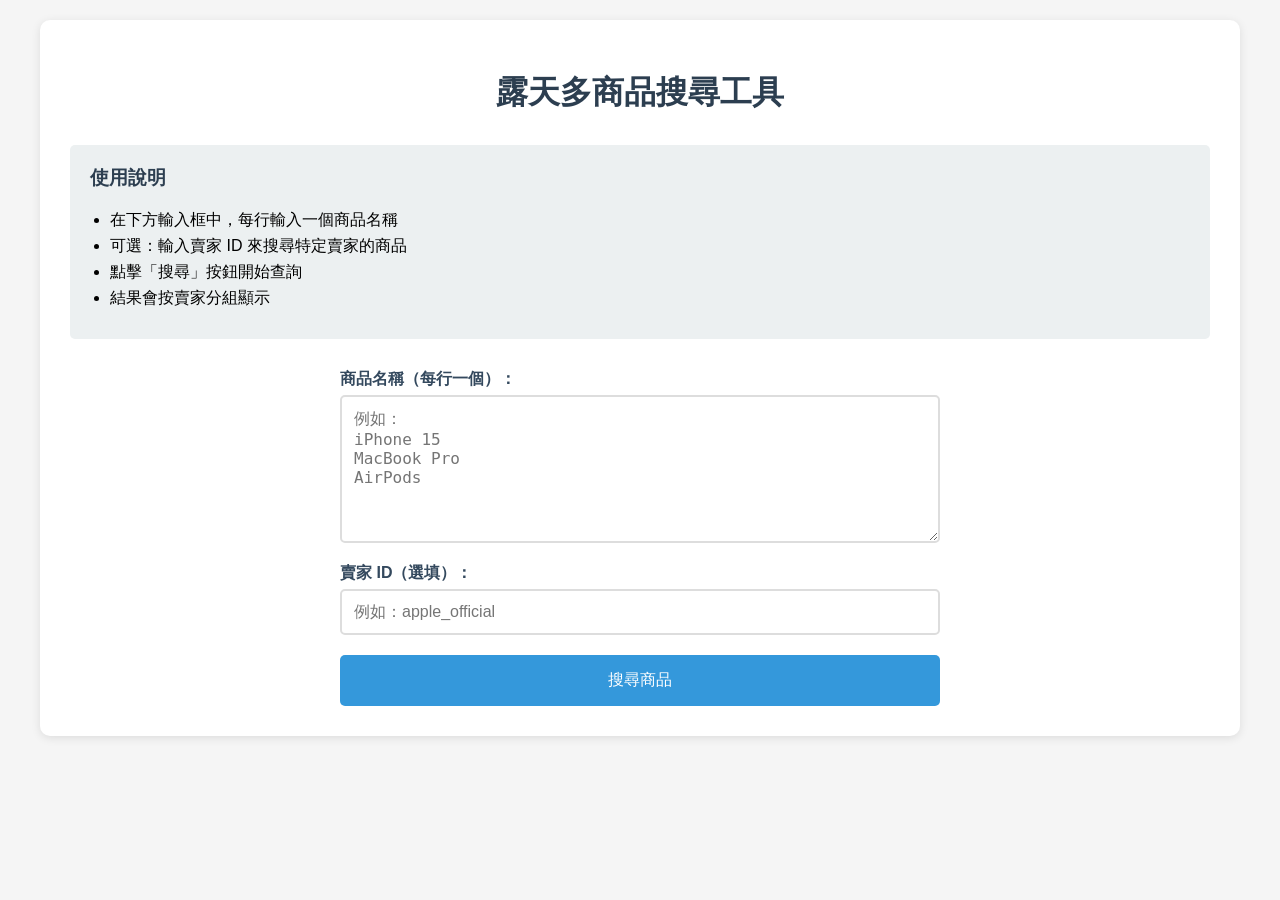
<file: templates/index.html>
<!DOCTYPE html>
<html lang="zh-TW">

<head>
    <meta charset="UTF-8">
    <meta name="viewport" content="width=device-width, initial-scale=1.0">
    <title>露天多商品搜尋工具</title>
    <style>
        body {
            font-family: 'Segoe UI', Tahoma, Geneva, Verdana, sans-serif;
            max-width: 1200px;
            margin: 0 auto;
            padding: 20px;
            background-color: #f5f5f5;
        }

        .container {
            background: white;
            padding: 30px;
            border-radius: 10px;
            box-shadow: 0 2px 10px rgba(0, 0, 0, 0.1);
        }

        h1 {
            color: #2c3e50;
            text-align: center;
            margin-bottom: 30px;
        }

        .search-form {
            display: flex;
            flex-direction: column;
            gap: 20px;
            max-width: 600px;
            margin: 0 auto;
        }

        .form-group {
            display: flex;
            flex-direction: column;
        }

        label {
            font-weight: bold;
            margin-bottom: 5px;
            color: #34495e;
        }

        textarea,
        input[type="text"] {
            padding: 12px;
            border: 2px solid #ddd;
            border-radius: 5px;
            font-size: 16px;
            resize: vertical;
        }

        textarea {
            min-height: 120px;
        }

        button {
            background-color: #3498db;
            color: white;
            padding: 15px 30px;
            border: none;
            border-radius: 5px;
            font-size: 16px;
            cursor: pointer;
            transition: background-color 0.3s;
        }

        button:hover {
            background-color: #2980b9;
        }

        .loading {
            display: none;
            text-align: center;
            margin-top: 20px;
        }

        .results {
            margin-top: 30px;
            display: none;
        }

        .seller-section {
            margin-bottom: 30px;
            border: 1px solid #ddd;
            border-radius: 5px;
            overflow: hidden;
        }

        .seller-header {
            background-color: #ecf0f1;
            padding: 15px;
            font-weight: bold;
            color: #2c3e50;
        }

        .product-list {
            padding: 0;
            list-style: none;
        }

        .product-item {
            padding: 15px;
            border-bottom: 1px solid #eee;
            display: flex;
            align-items: center;
            gap: 15px;
        }

        .product-item:last-child {
            border-bottom: none;
        }

        .product-image {
            width: 80px;
            height: 80px;
            object-fit: cover;
            border-radius: 5px;
            border: 1px solid #ddd;
        }

        .product-info {
            flex: 1;
        }

        .product-title {
            font-weight: bold;
            color: #2c3e50;
            margin-bottom: 5px;
            text-decoration: none;
        }

        .product-title:hover {
            color: #3498db;
        }

        .product-price {
            color: #e74c3c;
            font-weight: bold;
            font-size: 18px;
        }

        .error {
            color: #e74c3c;
            text-align: center;
            margin-top: 20px;
            display: none;
        }

        .instructions {
            background-color: #ecf0f1;
            padding: 20px;
            border-radius: 5px;
            margin-bottom: 30px;
        }

        .instructions h3 {
            margin-top: 0;
            color: #2c3e50;
        }

        .instructions ul {
            margin: 10px 0;
            padding-left: 20px;
        }

        .instructions li {
            margin-bottom: 5px;
        }
    </style>
</head>

<body>
    <div class="container">
        <h1>露天多商品搜尋工具</h1>

        <div class="instructions">
            <h3>使用說明</h3>
            <ul>
                <li>在下方輸入框中，每行輸入一個商品名稱</li>
                <li>可選：輸入賣家 ID 來搜尋特定賣家的商品</li>
                <li>點擊「搜尋」按鈕開始查詢</li>
                <li>結果會按賣家分組顯示</li>
            </ul>
        </div>

        <form class="search-form" id="searchForm">
            <div class="form-group">
                <label for="items">商品名稱（每行一個）：</label>
                <textarea id="items" name="items" placeholder="例如：&#10;iPhone 15&#10;MacBook Pro&#10;AirPods"
                    required></textarea>
            </div>
            <div class="form-group">
                <label for="seller">賣家 ID（選填）：</label>
                <input type="text" id="seller" name="seller" placeholder="例如：apple_official">
            </div>
            <button type="submit">搜尋商品</button>
        </form>

        <div class="loading" id="loading">
            <p>正在搜尋中，請稍候...</p>
        </div>

        <div class="error" id="error"></div>

        <div class="results" id="results"></div>
    </div>

    <script>
        document.getElementById('searchForm').addEventListener('submit', async function (e) {
            e.preventDefault();

            const items = document.getElementById('items').value.trim();
            const seller = document.getElementById('seller').value.trim();

            if (!items) {
                showError('請輸入至少一個商品名稱');
                return;
            }

            showLoading();
            hideError();
            hideResults();

            try {
                const response = await fetch('/search', {
                    method: 'POST',
                    headers: {
                        'Content-Type': 'application/json',
                    },
                    body: JSON.stringify({
                        items: items,
                        seller: seller || null
                    })
                });

                if (!response.ok) {
                    throw new Error(`HTTP error! status: ${response.status}`);
                }

                const data = await response.json();
                displayResults(data.results);
            } catch (error) {
                showError('搜尋失敗：' + error.message);
            } finally {
                hideLoading();
            }
        });

        function showLoading() {
            document.getElementById('loading').style.display = 'block';
        }

        function hideLoading() {
            document.getElementById('loading').style.display = 'none';
        }

        function showError(message) {
            const errorDiv = document.getElementById('error');
            errorDiv.textContent = message;
            errorDiv.style.display = 'block';
        }

        function hideError() {
            document.getElementById('error').style.display = 'none';
        }

        function showResults() {
            document.getElementById('results').style.display = 'block';
        }

        function hideResults() {
            document.getElementById('results').style.display = 'none';
        }

        function displayResults(results) {
            const resultsDiv = document.getElementById('results');
            resultsDiv.innerHTML = '';

            if (!results || Object.keys(results).length === 0) {
                resultsDiv.innerHTML = '<p style="text-align: center; color: #7f8c8d;">未找到相關商品</p>';
                showResults();
                return;
            }

            for (const [seller, products] of Object.entries(results)) {
                const sellerSection = document.createElement('div');
                sellerSection.className = 'seller-section';

                const sellerHeader = document.createElement('div');
                sellerHeader.className = 'seller-header';
                sellerHeader.textContent = `${seller} (${products.length} 件商品)`;
                sellerSection.appendChild(sellerHeader);

                const productList = document.createElement('ul');
                productList.className = 'product-list';

                products.forEach(product => {
                    const productItem = document.createElement('li');
                    productItem.className = 'product-item';

                    const imageHtml = product.image ?
                        `<img src="${product.image}" alt="${product.title}" class="product-image" onerror="this.style.display='none'">` :
                        '<div class="product-image" style="background: #f0f0f0; display: flex; align-items: center; justify-content: center; color: #999;">無圖片</div>';

                    productItem.innerHTML = `
                        ${imageHtml}
                        <div class="product-info">
                            <a href="${product.link}" target="_blank" class="product-title">${product.title}</a>
                            <div class="product-price">NT$ ${product.price.toLocaleString()}</div>
                        </div>
                    `;

                    productList.appendChild(productItem);
                });

                sellerSection.appendChild(productList);
                resultsDiv.appendChild(sellerSection);
            }

            showResults();
        }
    </script>
</body>

</html>
</file>
